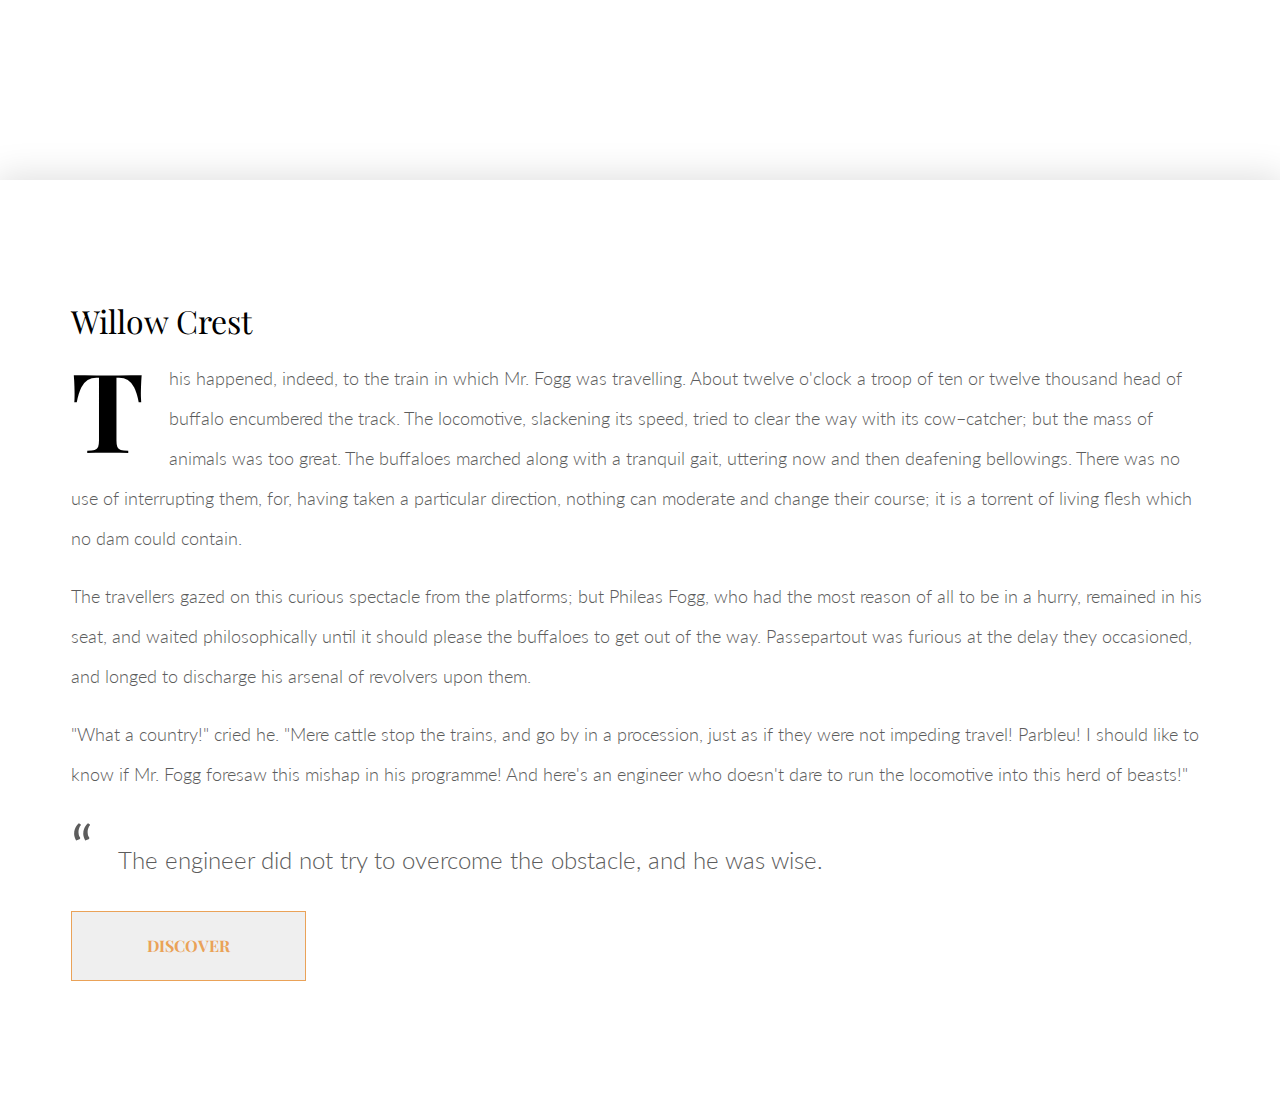
<file: part1/index.html>
<!DOCTYPE html>
<html lang="en">

<head>
    <meta charset="UTF-8">
    <meta name="viewport" content="width=device-width, initial-scale=1.0">
    <link href="https://fonts.googleapis.com/css?family=Lato:300,700|Playfair+Display&display=swap" rel="stylesheet">
    <link rel="stylesheet" href="css/normalize.css">
    <link rel="stylesheet" href="css/style.css">
    <title>Document</title>
</head>

<body>
    <section class="main">
        <h1 class="main__title">Willow Crest</h1>
        <div class="main__text">
            <p class="main__p">This happened, indeed, to the train in which Mr. Fogg was travelling. About twelve o'clock a troop of ten or twelve thousand head of buffalo encumbered the track. The locomotive, slackening its speed, tried to clear the way with its cow–catcher;
                but the mass of animals was too great. The buffaloes marched along with a tranquil gait, uttering now and then deafening bellowings. There was no use of interrupting them, for, having taken a particular direction, nothing can moderate
                and change their course; it is a torrent of living flesh which no dam could contain.</p>
            <p class="main__p">The travellers gazed on this curious spectacle from the platforms; but Phileas Fogg, who had the most reason of all to be in a hurry, remained in his seat, and waited philosophically until it should please the buffaloes to get out of the way.
                Passepartout was furious at the delay they occasioned, and longed to discharge his arsenal of revolvers upon them.</p>
            <p class="main__p">"What a country!" cried he. "Mere cattle stop the trains, and go by in a procession, just as if they were not impeding travel! Parbleu! I should like to know if Mr. Fogg foresaw this mishap in his programme! And here's an engineer who doesn't
                dare to run the locomotive into this herd of beasts!"</p>
        </div>
        <div class="main__caption"><b>“</b>The engineer did not try to overcome the obstacle, and he was wise. </div>
        <button class="btn">DISCOVER</button>
    </section>
</body>

</html>
</file>
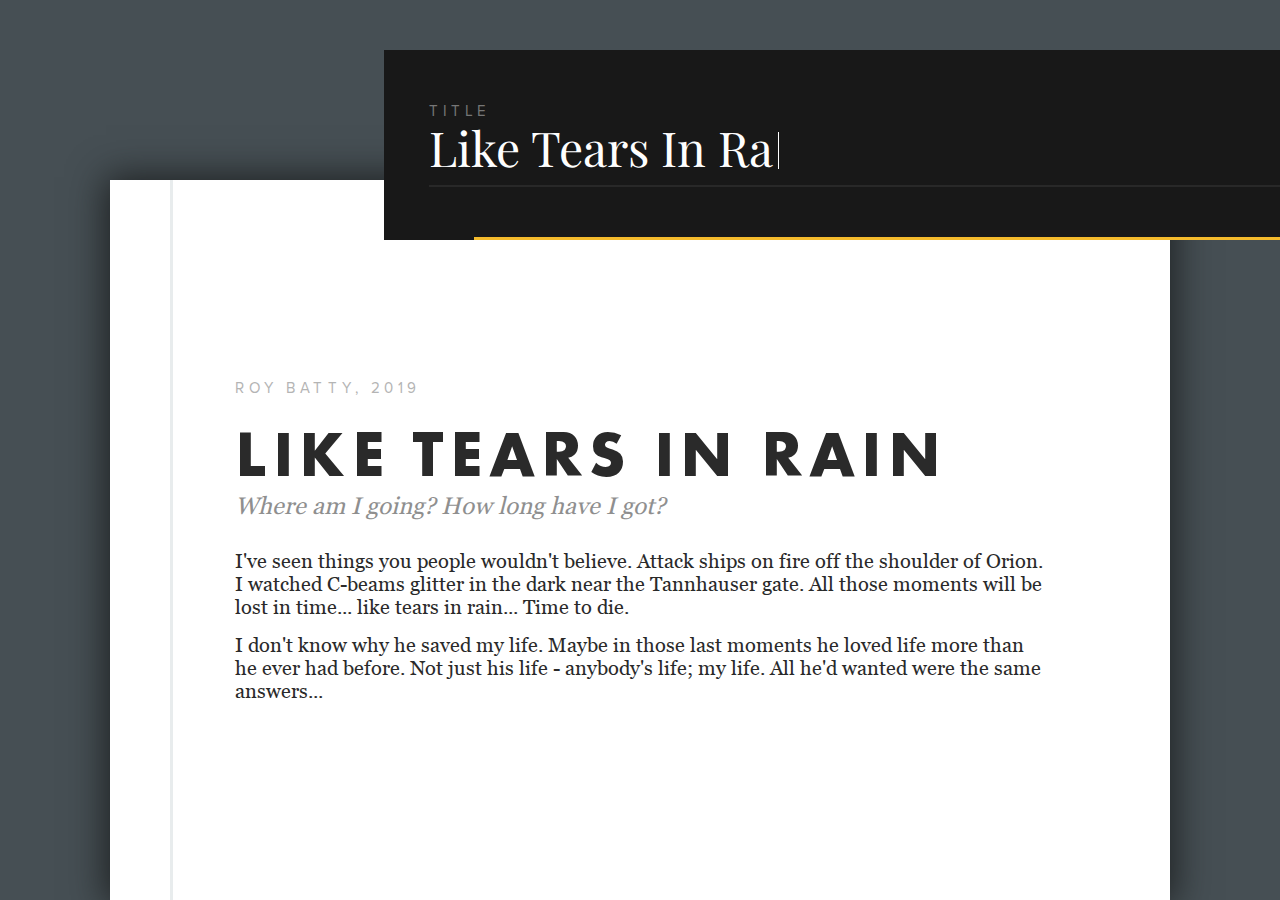
<file: part2/index.html>
<!DOCTYPE html>
<html lang="en">

<head>
    <meta charset="UTF-8">
    <meta name="viewport" content="width=device-width, initial-scale=1.0">
    <link href="https://fonts.googleapis.com/css?family=Playfair+Display&display=swap" rel="stylesheet">
    <link rel="stylesheet" href="css/fonts.css">
    <link rel="stylesheet" href="css/normalize.css">
    <link rel="stylesheet" href="css/style.css">
    <title>Document</title>
</head>

<body>
    <header class="header">
        <div class="header__title">
            <div class="header__inner">
                <div class="header__subtitle">TITLE</div>
                <div class="header__maintitle">Like Tears In Ra</div>
            </div>
            <div class="menu">
                <button class="menu__item"><img src="img/img1.png" alt="img1"></button>
                <button class="menu__item"><img src="img/img2.png" alt="img2"></button>
                <button class="menu__item"><img src="img/img3.png" alt="img3"></button>
                <button class="menu__item"><img src="img/img4.png" alt="img4"></button>
                <button class="menu__item"><img src="img/img5.png" alt="img5"></button>
                <button class="menu__item"><img src="img/img6.png" alt="img6"></button>
                <button class="menu__item"><img src="img/img7.png" alt="img7"></button>
                <button class="menu__item"><img src="img/img8.png" alt="img8"></button>
                <button class="menu__item"><img src="img/img9.png" alt="img9"></button>
                <button class="menu__item"><img src="img/img10.png" alt="img10"> </button>
            </div>
        </div>
        <article class="article">
            <div class="article__date">ROY BATTY, 2019</div>
            <h1 class="article__title">LIKE TEARS IN RAIN</h1>
            <div class="article__caption">Where am I going? How long have I got?</div>
            <div class="article__text">
                <div class="article__p">I've seen things you people wouldn't believe. Attack ships on fire off the shoulder of Orion. I watched C-beams glitter in the dark near the Tannhauser gate. All those moments will be lost in time... like tears in rain... Time to die.</div>
                <div class="article__p">I don't know why he saved my life. Maybe in those last moments he loved life more than he ever had before. Not just his life - anybody's life; my life. All he'd wanted were the same answers...</div>
            </div>
        </article>
    </header>
</body>

</html>
</file>
<file: part1/css/style.css>
body {
    font-family: 'Lato', sans-serif;
    font-weight: 300;
    color: #5c5c5c;
}

h1 {
    margin: 0;
    padding: 0;
}

.main {
    max-height: 950px;
    max-width: 1400px;
    -webkit-box-shadow: 0px 1px 35px 4px rgba(222, 222, 222, 1);
    -moz-box-shadow: 0px 1px 35px 4px rgba(222, 222, 222, 1);
    box-shadow: 0px 1px 35px 4px rgba(222, 222, 222, 1);
    margin: 0 auto;
    margin-top: 20vh;
    padding: 123px 71px;
}

.main__title {
    font-family: 'Playfair Display', serif;
    font-weight: 400;
    color: #000;
}

.main__text {}

.main__p {
    font-size: 18px;
    line-height: 40px;
}

.main__p:first-child::first-letter {
    font-family: 'Playfair Display', serif;
    font-weight: 700;
    font-size: 110px;
    float: left;
    line-height: 100px;
    margin-right: 25px;
    color: #000;
}

.main__caption {
    font-size: 24px;
    margin-bottom: 30px;
}

.main__caption b {
    font-size: 60px;
    font-weight: 400;
    margin-right: 25px;
}

.btn {
    font-family: 'Playfair Display', serif;
    font-weight: 700;
    color: #eaa258;
    border: 1px solid #eaa258;
    padding: 25px 75px;
    transition: 0.5s ease;
}

.btn:hover {
    background: #eaa258;
    color: #000;
    cursor: pointer;
}
</file>
<file: part2/css/fonts.css>
@font-face {
    font-family: 'Futura PT';
    src: url('../fonts/FuturaPT-Bold.eot');
    src: url('../fonts/FuturaPT-Bold.eot?#iefix') format('embedded-opentype'), url('../fonts/FuturaPT-Bold.woff2') format('woff2'), url('../fonts/FuturaPT-Bold.woff') format('woff'), url('../fonts/FuturaPT-Bold.ttf') format('truetype'), url('../fonts/FuturaPT-Bold.svg#FuturaPT-Bold') format('svg');
    font-weight: bold;
    font-style: normal;
}

@font-face {
    font-family: 'Georgia';
    src: url('../fonts/Georgia.eot');
    src: url('../fonts/Georgia.eot?#iefix') format('embedded-opentype'), url('../fonts/Georgia.woff2') format('woff2'), url('../fonts/Georgia.woff') format('woff'), url('../fonts/Georgia.ttf') format('truetype'), url('../fonts/Georgia.svg#Georgia') format('svg');
    font-weight: normal;
    font-style: normal;
}

@font-face {
    font-family: 'Proxima Nova Rg';
    src: url('../fonts/ProximaNova-Regular.eot');
    src: url('../fonts/ProximaNova-Regular.eot?#iefix') format('embedded-opentype'), url('../fonts/ProximaNova-Regular.woff2') format('woff2'), url('../fonts/ProximaNova-Regular.woff') format('woff'), url('../fonts/ProximaNova-Regular.ttf') format('truetype'), url('../fonts/ProximaNova-Regular.svg#ProximaNova-Regular') format('svg');
    font-weight: normal;
    font-style: normal;
}
</file>
<file: part2/css/style.css>
html {
    box-sizing: border-box;
}

*,
*::before,
*::after {
    box-sizing: inherit;
}

body {
    color: #2a2a2a;
    font-family: Georgia, 'Times New Roman', Times, serif;
}

h1 {
    padding: 0;
    margin: 0;
}

button {
    border: none;
    background: transparent;
    outline: none;
}

.header {
    height: 100vh;
    width: 100vw;
    background: #464f54;
    display: flex;
    align-items: flex-end;
    justify-content: center;
    position: relative;
}

.header__title {
    position: absolute;
    background: #181818;
    width: 70%;
    right: 0;
    top: 50px;
    min-height: 190px;
    display: flex;
    align-items: flex-end;
    justify-content: center;
    z-index: 1;
    flex-direction: column;
}

.header__inner {
    display: flex;
    align-items: flex-start;
    justify-content: center;
    flex-direction: column;
    width: 95%;
    padding-bottom: 10px;
    border-bottom: 2px solid #282828;
}

.header__subtitle {
    font-family: 'Proxima Nova Rg';
    font-size: 15px;
    color: #767676;
    letter-spacing: 0.3em;
}

.header__maintitle {
    font-family: 'Playfair Display', serif;
    font-weight: 400;
    font-size: 48px;
    color: #fefefe;
    position: relative;
}

.header__maintitle::after {
    content: '';
    height: 37px;
    width: 1px;
    background: #fff;
    position: absolute;
    right: -6px;
    bottom: 6px;
}

.menu {
    position: absolute;
    bottom: 0px;
    height: 3px;
    width: 90%;
    background: #f5bb2c;
    display: flex;
    align-items: center;
    justify-content: flex-start;
    transition: 0.5s ease;
}

.menu img {
    opacity: 0;
    margin-left: 25px;
    transition: 0.5s;
}

.header__title:hover .menu {
    height: 80px;
    bottom: -80px;
}

.header__title:hover .menu img {
    opacity: 0.5;
}

.menu:hover {
    height: 80px;
    bottom: -80px;
}

.menu:hover img {
    display: unset;
    opacity: 0.5;
}

.header .menu img:hover {
    opacity: 1;
    cursor: pointer;
}

.article {
    -webkit-box-shadow: 0px 1px 35px 4px rgba(29, 32, 33, 1);
    -moz-box-shadow: 0px 1px 35px 4px rgba(29, 32, 33, 1);
    box-shadow: 0px 1px 35px 4px rgba(29, 32, 33, 1);
    background: #fff;
    max-width: 1060px;
    height: 80%;
    padding: 200px 125px 40px;
    position: relative;
}

.article::before {
    content: '';
    width: 3px;
    height: 100%;
    background: #e8eced;
    left: 60px;
    top: 0;
    position: absolute;
}

.article__date {
    color: #b4b4b4;
    font-family: 'Proxima Nova Rg';
    font-size: 15px;
    letter-spacing: 0.3em;
}

.article__title {
    letter-spacing: 0.1em;
    font-family: 'Futura PT';
    font-size: 65px;
    font-weight: 700;
    margin-top: 20px;
}

.article__caption {
    font-size: 24px;
    font-style: italic;
    color: #8f8f8f;
}

.article__text {
    margin-top: 30px;
}

.article__p {
    font-size: 20px;
    font-weight: 400;
    margin-top: 15px;
}


/* font-family: 'Georgia'; */


/* font-family: 'Futura PT'; */


/* font-family: 'Proxima Nova Rg'; */


/* font-family: 'Playfair Display', serif; */
</file>
